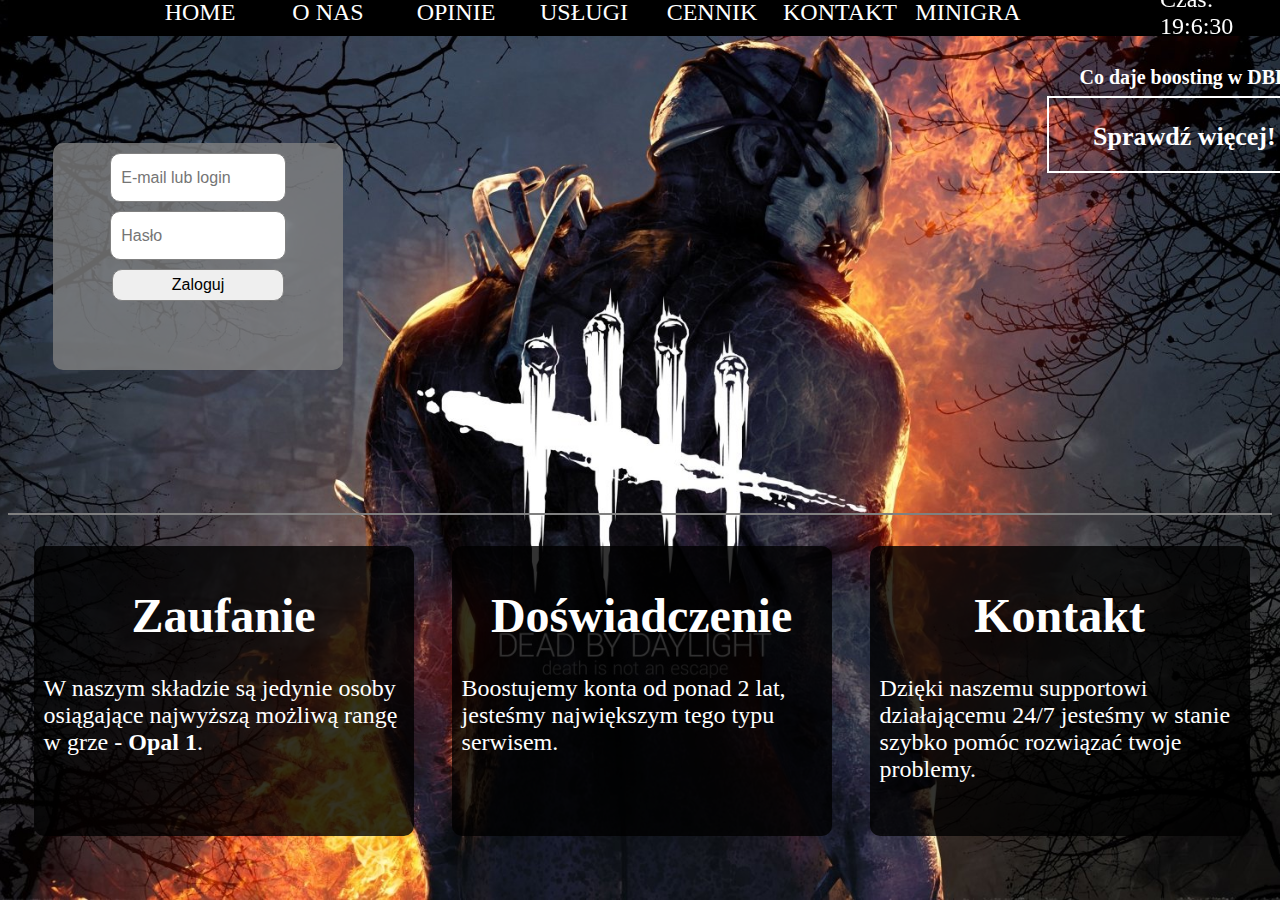
<file: index.html>
<!DOCTYPE html>
<html lang="en">
<head>
    <meta charset="UTF-8">
    <meta http-equiv="X-UA-Compatible" content="IE=edge">
    <meta name="viewport" content="width=device-width, initial-scale=1.0">
    <link href="style.css" rel="stylesheet" type="text/css">
    <title>Cwiczenia</title>
    
</head>
<body>
        <div class="nav">
            <a href="#"><div class="home"><p>HOME</p></div ></a>
            <a href="o_nas.html"><div class="o_nas"><p>O NAS</p></div></a>
            <a href="#"><div class="opinie"><p>OPINIE</p></div></a>
            <a href="#"><div class="uslugi"><p>USŁUGI</p></div></a>
            <a href="#"><div class="cennik"><p>CENNIK</p></div></a>
            <a href="#"><div class="kontakt"><p>KONTAKT</p></div></a>
            <a href="minigra.html"><div class="minigra"><p>MINIGRA</p></div></a>
            <div id="zegar"><p>Zegar</p></div>
          </div>
              <div class="boosting"><h1><center>Co daje boosting w DBD?</center></h1>
                <div class="sprawdz_wiecej"><p><center><b><a href="#" id="hrefy_nav">Sprawdź więcej!</a></b></center></p></div>
              </div>
          <div class="rejestracja">
            <form>
              <div class="login" ><input type="text" placeholder="E-mail lub login"></div>            
              <div class="haslo"><input type="password" placeholder="Hasło"></div>
              <div class="zaloguj"><input type="submit" value="Zaloguj"></div>
            </form>
          </div>
          <hr>
          <div class="bloki">
            <div class="blok1"><h1><center>Zaufanie</center></h1>
              <p>W naszym składzie są jedynie osoby osiągające najwyższą możliwą rangę w grze - <b>Opal 1</b>.</p>
            
            </div>
            <div class="blok2"><h1><center>Doświadczenie</center></h1>
            <p>Boostujemy konta od ponad 2 lat, jesteśmy największym tego typu serwisem.</p>
            </div>
            <div class="blok3"><h1><center>Kontakt</center></h1>
            <p>Dzięki naszemu supportowi działającemu 24/7 jesteśmy w stanie szybko pomóc rozwiązać twoje problemy.</p>
            </div>
          </div>
          <script src="script.js"></script>
</body>
</html>
</file>
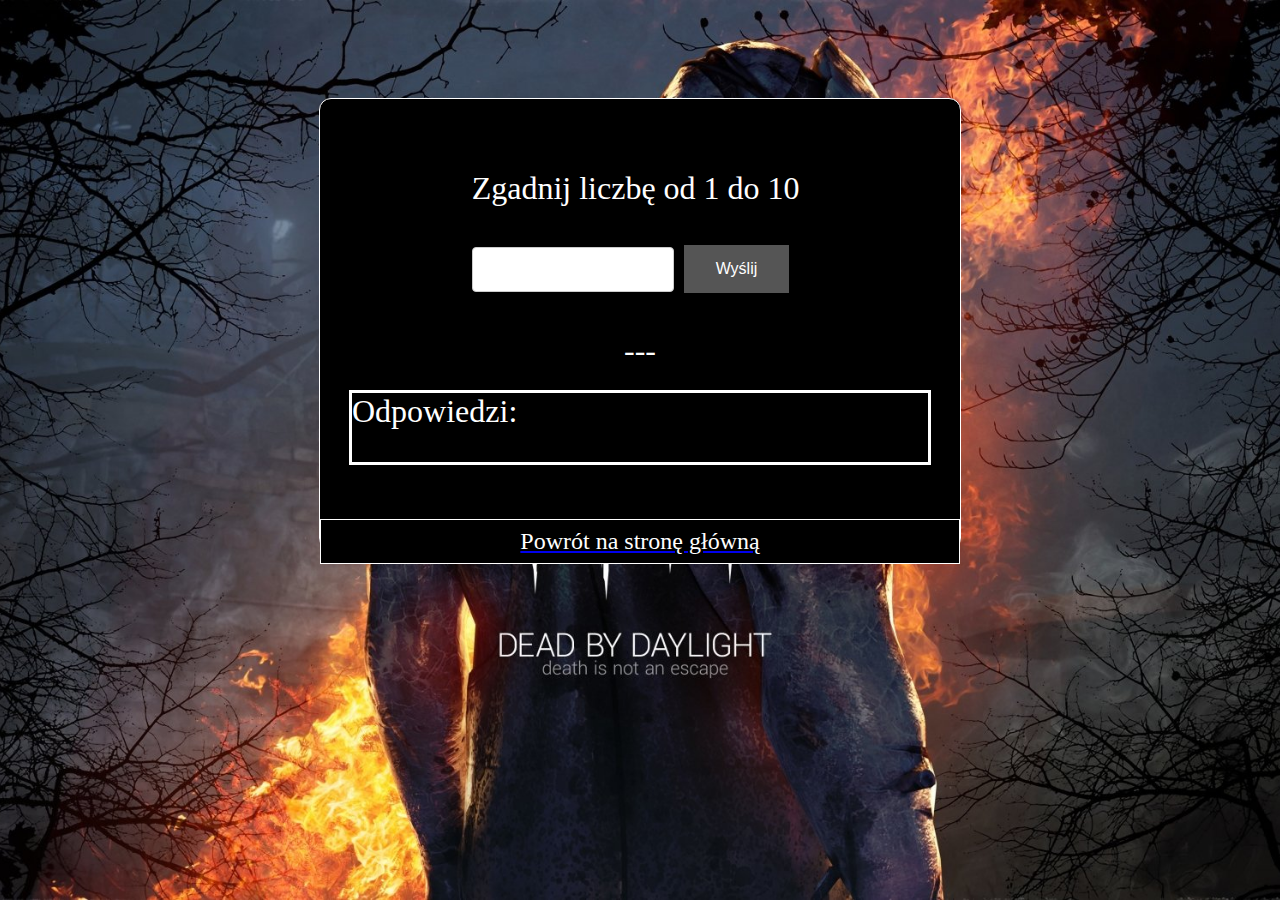
<file: minigra.html>
<!DOCTYPE html>
<html lang="en">
<head>
    <meta charset="UTF-8">
    <meta http-equiv="X-UA-Compatible" content="IE=edge">
    <meta name="viewport" content="width=device-width, initial-scale=1.0">
    <title>Mini-gra</title>
    <link href="minigra.css" rel="stylesheet" type="text/css">
</head>
<body>
    <div class="wrap">
        
        <div class="form">
            <p>Zgadnij liczbę od 1 do 10</p>
                <input type="text" id="input">
                <button id="button">Wyślij</button>
        </div>
        <p id="answer">---</p>
        <div class="list">Odpowiedzi:
            <ul id="list">
                
            </ul>
        </div>
        <a href="index.html"><div class="powrot"><p>Powrót na stronę główną</p></div></a>
    </div>
    
    
    <script src="minigra.js"></script>
    
</body>
</html>
</file>
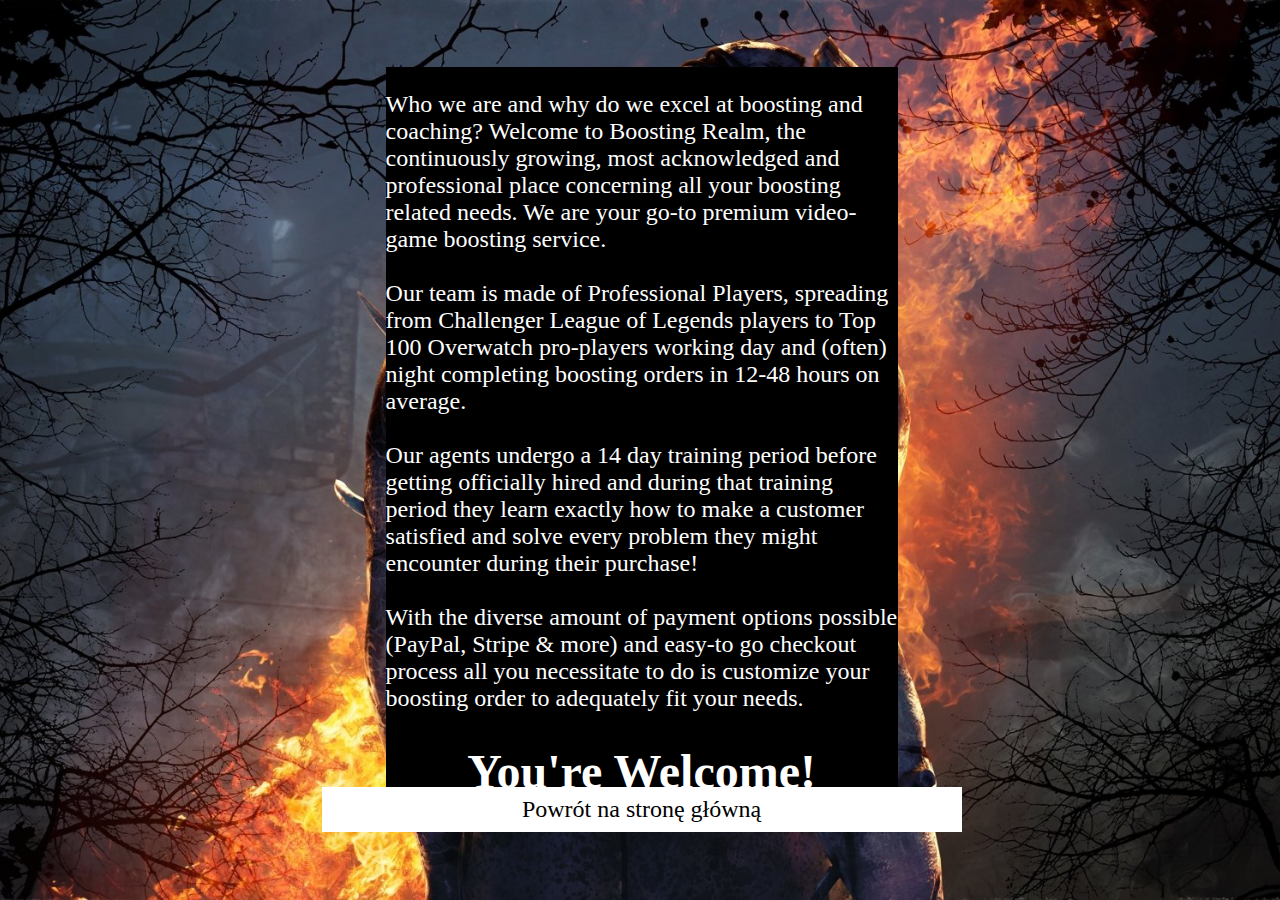
<file: o_nas.html>
<!DOCTYPE html>
<html lang="en">
<head>
    <meta charset="UTF-8">
    <meta http-equiv="X-UA-Compatible" content="IE=edge">
    <meta name="viewport" content="width=device-width, initial-scale=1.0">
    <link href="about.css" rel="stylesheet" type="text/css">
    <title>O nas</title>
</head>
<body>
    <div class="wrap">
    <div class="about_me"><p>Who we are and why do we excel at boosting and coaching?
        Welcome to Boosting Realm, the continuously growing, most acknowledged and professional place concerning all your boosting related needs.
         We are your go-to premium video-game boosting service. <br><br>
         Our team is made of Professional Players, spreading from Challenger League of Legends players to Top 100 Overwatch pro-players working day and (often) night completing
          boosting orders in 12-48 hours on average. <br><br>
          Our agents undergo a 14 day training period before getting officially hired and during that training period they
           learn exactly how to make a customer satisfied and solve every problem they might encounter during their purchase! <br><br>
           With the diverse amount of payment options possible (PayPal, Stripe & more) and easy-to go checkout process all you necessitate to do
            is customize your boosting order to adequately fit your needs.

        <div class="rainbow"><h1><center>You're Welcome!</center></h1></div>




    </p></div>
    <a href="index.html"><div class="powrot"><p>Powrót na stronę główną</p></div></a>
</div>
</body>
</html>
</file>
<file: style.css>
body {
    background: url('wallpaper.jpg') no-repeat center center fixed;
    -webkit-background-size: cover;
    -moz-background-size: cover;
    background-size: cover;
    -o-background-size: cover;
}

.nav{
    width: 100vw;
    height: 4vh;
    position: fixed;
    display: flex;
    justify-content: center;
    box-sizing: border-box;
    background-color: black;
    top: 0px;
}
.home, .o_nas, .opinie, .uslugi, .cennik, .kontakt, .minigra{
    width: 10vw;
    height: 2vw;
    display: flex;
    justify-content: center;
    align-items: center;
    color: white(25, 0, 255);
    overflow: hidden;
}


#zegar{
    width: 10vw;
    height: 2vw;
    display: flex;
    justify-content: center;
    align-items: center;
    color: white;
    position: relative;
    left: 10vw;
    font-size: 1.5rem;
}


.boosting{
    width: 35vh;
    height: 15vh;
    position: relative;
    left: 80vw;
    top: 5vh;
    color: white;
    font-size: 10px;
    overflow: hidden;
}
.sprawdz_wiecej{
    width: 30vh;
    height: 7vh;
    border: 2px solid white;
    position: relative;
    left: 1.2vw;
    font-size: 26px;
    padding-bottom: 10px;
    bottom: 0.5vw;
}

.rejestracja{
    height: 23vh;
    width: 30vh;
    background-color: rgba(128,128,128,0.8);
    position: relative;
    left: 5vh;
    padding:10px;
    border-radius:10px;
    display: flex;
    justify-content: center;
    text-align: center;
}


input[type=text]{
    width: 12vw;
    height: 3vh;
    position: relative;
    border: 1px solid grey;
    padding:10px;
    border-radius:10px;
    font-size: 1rem;
    font-family: 'Franklin Gothic Medium', 'Arial Narrow', Arial, sans-serif;
}

input[type="password"]{
    width: 12vw;
    height: 3vh;
    position: relative;
    border: 1px solid grey;
    padding:10px;
    border-radius:10px;
    font-size: 1rem;
}


input[type=submit]{
    width: 13.4vw;
    height: 3.5vh;
    position: relative;
    border: 1px solid grey;
    border-radius:10px;
    font-family: 'Franklin Gothic Medium', 'Arial Narrow', Arial, sans-serif;
    font-size: 1rem;
    top:2vh;
}

.haslo{
    position: relative;
    top: 1vh;
}

.bloki{
    height: 35vh;
    width: 99vw;
    position: relative;
    top: 15vh;
    display: flex;
    justify-content: space-between;
}

.blok1{
    height: 30vh;
    width: 40vh;
    background-color: rgba(0, 0, 0, 0.8);
    position: relative;
    top: 2.5vh;
    left: 2vw;
    font-size: 1.5rem;
    padding:10px;
    border-radius:10px;
    color: white;
    transition: background-color 2s ease-out 100ms;
}

.blok1:hover {
    background-color: rgba(255, 0, 0, 0.4);
}


.blok2{
    height: 30vh;
    width: 40vh;
    background-color: rgba(0, 0, 0, 0.8);
    position: relative;
    top: 2.5vh;
    font-size: 1.5rem;
    padding:10px;
    border-radius:10px;
    color: white;
    transition: background-color 2s ease-out 100ms;
}

.blok2:hover {
    background-color: rgba(255, 0, 0, 0.4);
}

.blok3{
    height: 30vh;
    width: 40vh;
    background-color: rgba(0, 0, 0, 0.8);
    position: relative;
    top: 2.5vh;
    right: 2vw;
    padding:10px;
    font-size: 1.5rem;
    border-radius:10px;
    color: white;
    transition: background-color 2s ease-out 100ms;
}

.blok3:hover {
    background-color: rgba(255, 0, 0, 0.4);
}
hr{
    border: 1px solid grey;
    position: relative;
    top: 15vh;
}


p{
    font-size: 1.5rem;
}

a{
    text-decoration: none;
    color:  white;
}

a:hover{
    border-bottom: 3px solid red;
}
</file>
<file: minigra.css>
body{
    background: url('wallpaper.jpg') no-repeat center center fixed;
    -webkit-background-size: cover;
    -moz-background-size: cover;
    background-size: cover;
    -o-background-size: cover;
    justify-content: center;
    align-items: center;
    display: flex;
}

.wrap{
    height: 50vh;
    width: 50vw;
    display: flex;
    justify-content: center;
    align-items: center;
    flex-direction: column;
    background-color: black;
    position: relative;
    top: 10vh;
    border-radius: 12px;
    border: 1px solid white;
    box-sizing: content-box;
}

.tytul{
    color: white;
}

#answer{
    height: 2vw;
    width: 45vw;
    position: relative;
    color: white;
    font-size: 2rem;
    display: flex;
    justify-content: center;
}
.list{
    width: 45vw;
    border: 3px solid white;
    position: relative;
    color: white;
    font-size: 2rem;
    box-sizing: content-box;
    overflow: auto;
}

#button{
        background-color: #555555; /* Green */
        border: none;
        color: white;
        padding: 15px 32px;
        text-align: center;
        text-decoration: none;
        display: inline-block;
        font-size: 16px;
        margin: 4px 2px;
        cursor: pointer;    
}

input[type=text], select {
    width: 60%;
    height: 5vh;
    padding: 12px 20px;
    margin: 8px 0;
    display: inline-block;
    border: 1px solid #ccc;
    border-radius: 4px;
    box-sizing: border-box;
}

.form{
    color: white;
    font-size: 2rem;
}

.powrot{
    height: 5vh;
    width: 50vw;
    background-color: white;
    font-size: 1.5rem;
    color: black;
    display: flex;
    justify-content: center;
    align-items: center;
    transition: border 2s ease-out 100ms;
    box-sizing: border-box;
    position: relative;
    background-color: black;
    color: white;
    border: 1px solid white;
    top:6vh;
}

.powrot:hover{
    border: 3px solid red;
}
</file>
<file: about.css>
body{
background: url('wallpaper.jpg') no-repeat center center fixed;
-webkit-background-size: cover;
-moz-background-size: cover;
background-size: cover;
-o-background-size: cover;
justify-content: center;
}

.wrap{
    height: 98vh;
    width: 99vw;
    display: flex;
    flex-direction: column;
    justify-content: center;
    align-items: center;
}
.about_me{
    height: 80vh;
    width: 40vw;
    background-color: black;
    position: relative;
    color: white;
    font-size: 1.5rem;
}

.rainbow{
    animation: rainbow 2.5s linear;
  animation-iteration-count: infinite;
}

@keyframes rainbow{
    100%,
    0% {
      color: rgb(255, 0, 0);
    }
    8% {
      color: rgb(255, 127, 0);
    }
    16% {
      color: rgb(255, 255, 0);
    }
    25% {
      color: rgb(127, 255, 0);
    }
    33% {
      color: rgb(0, 255, 0);
    }
    41% {
      color: rgb(0, 255, 127);
    }
    50% {
      color: rgb(0, 255, 255);
    }
    58% {
      color: rgb(0, 127, 255);
    }
    66% {
      color: rgb(0, 0, 255);
    }
    75% {
      color: rgb(127, 0, 255);
    }
    83% {
      color: rgb(255, 0, 255);
    }
    91% {
      color: rgb(255, 0, 127);
    }
}
.powrot{
    height: 5vh;
    width: 50vw;
    background-color: white;
    font-size: 1.5rem;
    color: black;
    display: flex;
    justify-content: center;
    align-items: center;
    transition: border 2s ease-out 100ms;
    box-sizing: border-box;
}

.powrot:hover{
    border: 3px solid red;
}

a, a:visited, a:link{
    text-decoration: none;
}
</file>
